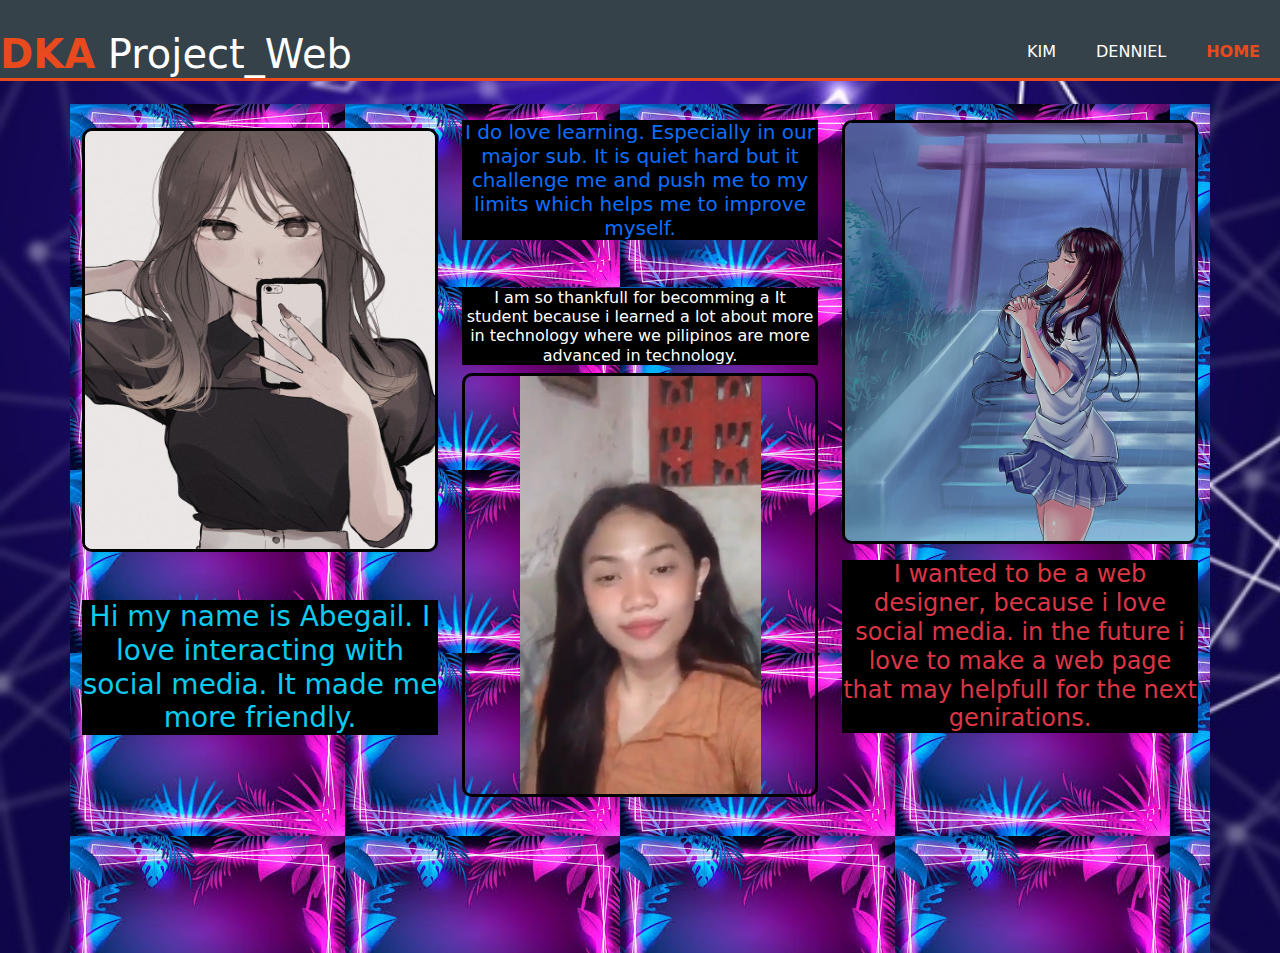
<file: aby.html>
<!DOCTYPE html>
<html lang="en">
<head>
    <meta charset="UTF-8">
    <title>Page title</title>
    <link rel="stylesheet" href="kim.css">
    <meta name="viewport" content="width=device-width, initial-scale=1">
    <link href="https://cdn.jsdelivr.net/npm/bootstrap@5.2.3/dist/css/bootstrap.min.css" rel="stylesheet">
    <script src="https://cdn.jsdelivr.net/npm/bootstrap@5.2.3/dist/js/bootstrap.bundle.min.js"></script>
</head>
<body>
    <header>
        
          <div id="branding">
            <h1><span class="highlight">DKA</span> Project_Web</h1>
          </div>
          <nav>
            <ul>
              <li><a href="kim.html">Kim</a></li>
              <li><a href="den.html">Denniel</a></li>
              <li class="current"><a href="index.html">Home</a></li> 
              
                        
            </ul>
          </nav>
        
      </header>
   <div class="container p-3">..</div>
   <div class="container mt-5">
    <div class="row ii row-cols-1 row-cols-lg-3 rows-cols-md-3">
        <div class="col">
          <br>
            <img src="img/ab.jpg" alt="" class="me" class="mt-5">
            <p class="text-info text-center h3 bg-black mt-5 kk">Hi my name is Abegail. I love interacting with social media. It made me more friendly.</p>
        </div>
        <div class="col">
            <p class="text-primary text-center h5 bg-black mt-3">I do love learning. Especially in our major sub. It is quiet hard but it challenge me and push me to my limits which helps me to improve myself.</p>
            <p class="text-white text-center h6 bg-black mt-5 kk">I am so thankfull for becomming a It student because i learned a lot about more in technology where we pilipinos are more advanced in technology.</p>                          
            <video src="mp4/aby.mp4" autoplay loop playsinline muted class="container-fluid gg">
              
        </div>
        <div class="col">
            <img src="img/ba.jpg" alt="" class="me mt-3">
            <p class="text-danger text-center h4 bg-black mt-3">I wanted to be a web designer, because i love social media. in the future i love to make a web page that may helpfull for the next genirations.</p>
        </div>
    </div>
    
  
</body>
</html>
</file>
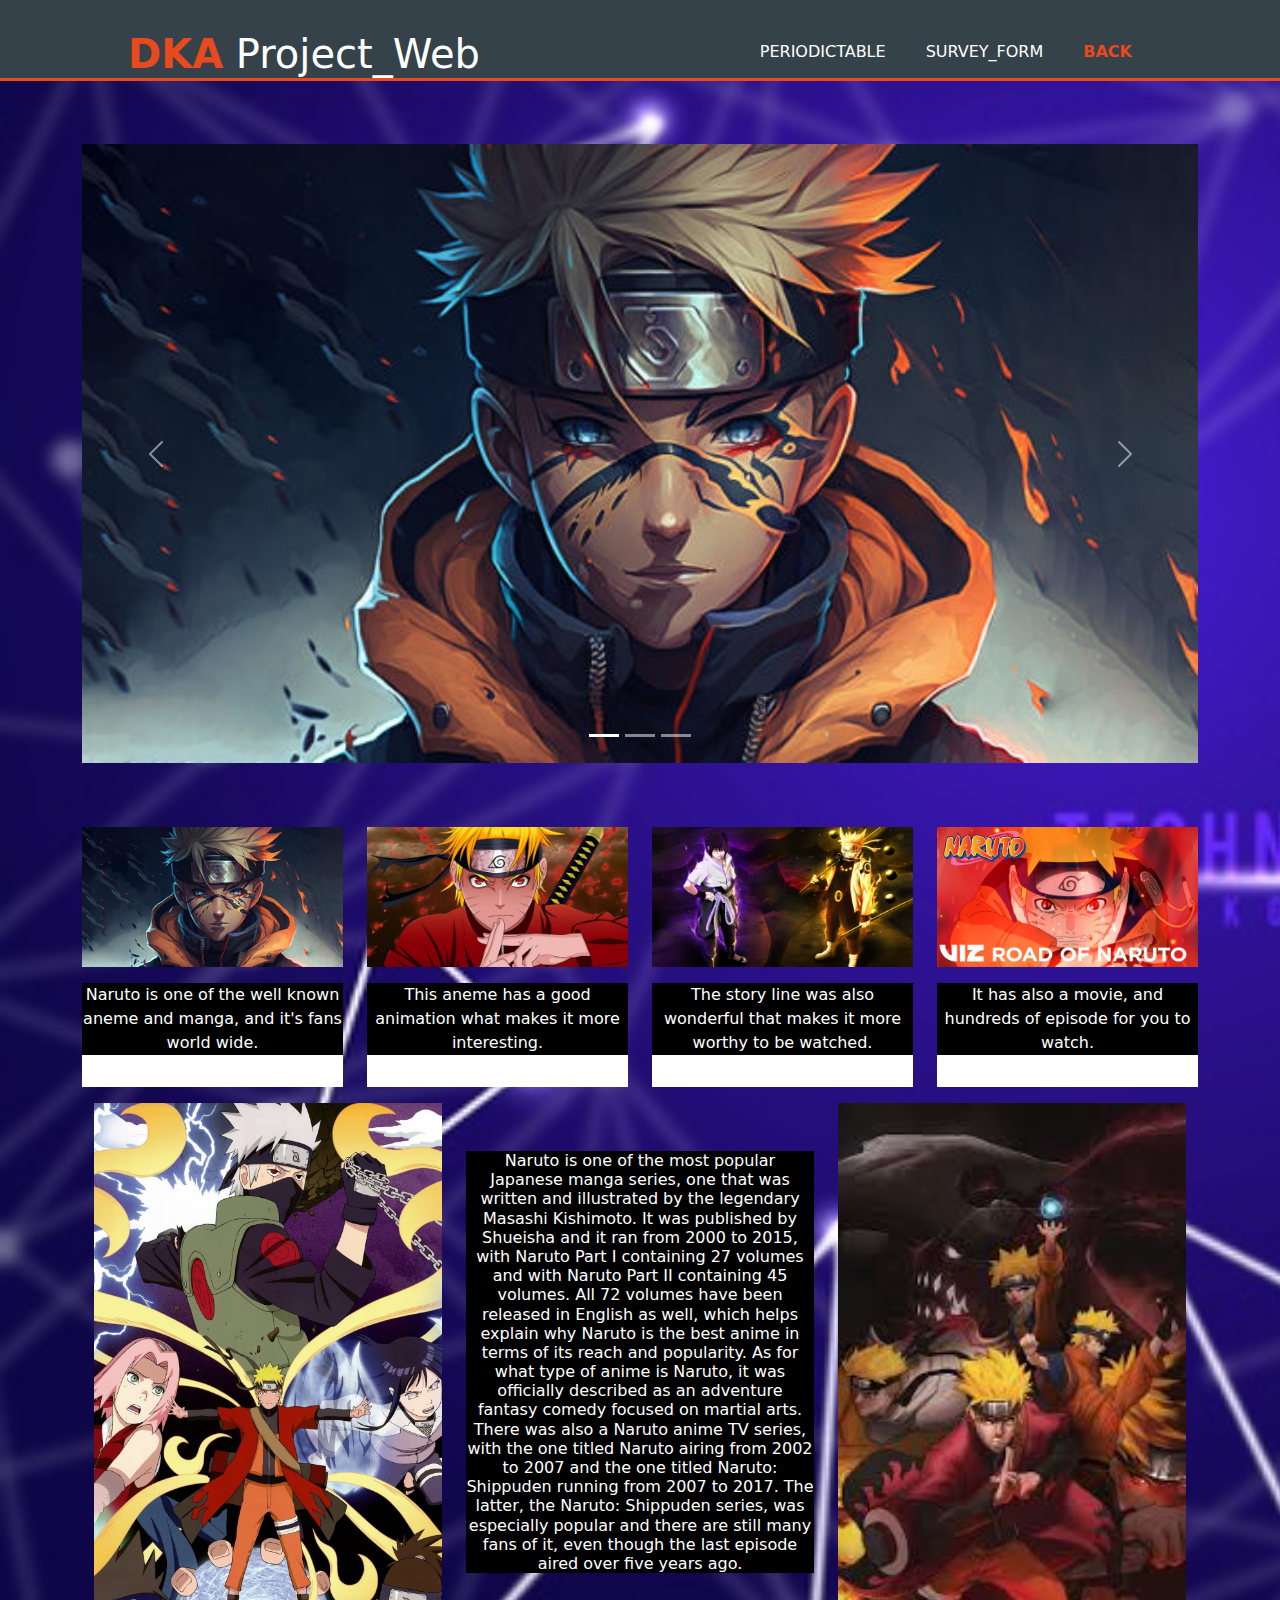
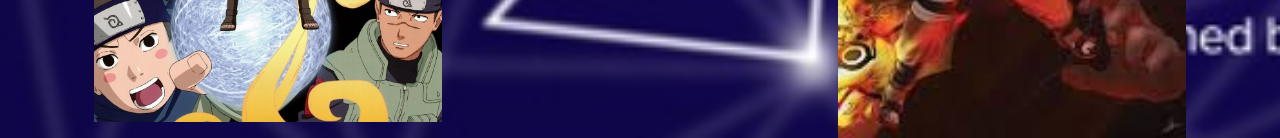
<file: boitsrap.html>
<!DOCTYPE html>
<html lang="en">
<head>
    <meta charset="UTF-8">
    <title>Page title</title>
    <meta name="viewport" content="width=device-width, initial-scale=1">
    <link rel="stylesheet" href="boot.css">
   
    <link href="https://cdn.jsdelivr.net/npm/bootstrap@5.2.3/dist/css/bootstrap.min.css" rel="stylesheet">
    <script src="https://cdn.jsdelivr.net/npm/bootstrap@5.2.3/dist/js/bootstrap.bundle.min.js"></script>
</head>
<body>
    <header>
        <div class="hed">
          <div id="branding">
            <h1><span class="highlight">DKA</span> Project_Web</h1>
          </div>
          <nav>
            <ul>             
              <li><a href="element.html">Periodictable</a></li>
              <li><a href="survey.html">SURVEY_FORM</a></li>
              <li class="current"><a href="index.html">BACK</a></li>
            </ul>
          </nav>
        </div>
      </header>
    <br><br><br><br><br><br>

    <div id="demo" class="container carousel slide" data-bs-ride="carousel">

        <!-- Indicators/dots -->
        <div class="carousel-indicators">
          <button type="button" data-bs-target="#demo" data-bs-slide-to="0" class="active"></button>
          <button type="button" data-bs-target="#demo" data-bs-slide-to="1"></button>
          <button type="button" data-bs-target="#demo" data-bs-slide-to="2"></button>
        </div>
      
        <!-- The slideshow/carousel -->
        <div class="carousel-inner">
          <div class="carousel-item active">
            <img src="img/nar.jpg" alt="Los Angeles" class="d-block w-100">
          </div>
          <div class="carousel-item">
            <img src="img/to.jpg" alt="Chicago" class="d-block w-100">
          </div>
          <div class="carousel-item">
            <img src="img/nato.jpg" alt="New York" class="d-block w-100">
          </div>
        </div>
      
        <!-- Left and right controls/icons -->
        <button class="carousel-control-prev" type="button" data-bs-target="#demo" data-bs-slide="prev">
          <span class="carousel-control-prev-icon"></span>
        </button>
        <button class="carousel-control-next" type="button" data-bs-target="#demo" data-bs-slide="next">
          <span class="carousel-control-next-icon"></span>
        </button>
      </div>
    
    
    
   
   <div class="container md-3">
       <div class="row row-cols-2 row-cols-lg-4 mt-5">
           <div class="col">
               <img src="img/nar.jpg" alt="love" class="img-fluid mt-3" style="height: 140px; width: 100%;">
                <div class="col bg-black text-white text-center mt-3">Naruto is one of the well known aneme and manga, and it's fans world wide.</div>              
                <p class="p-3 bg-white"></p>
           </div>
           <div class="col">
               <img src="img/to.jpg" alt="love" class="img-fluid mt-3" style="height: 140px; width: 100%;">
               <div class="col bg-black text-white text-center mt-3">This aneme has a good animation what makes it more interesting.</div>              
                <p class="p-3 bg-white"></p>
           </div>
           <div class="col">
               <img src="img/to.webp" alt="love" class="img-fluid mt-3" style="height: 140px; width: 100%;">
               <div class="col bg-black text-white text-center mt-3">The story line was also wonderful that makes it more worthy to be watched.</div>              
                <p class="p-3 bg-white"></p>
           </div>
           <div class="col">
               <img src="img/nato.jpg" alt="love" class="img-fluid mt-3" style="height: 140px; width: 100%;">
               <div class="col bg-black text-white text-center mt-3">It has also a movie, and hundreds of episode for you to watch.</div>              
                <p class="p-3 bg-white"></p>
           </div>
       </div>
       
       <div class="container">
        <div class="row row-cols-1 row-cols-lg-3 row-cols-md-3">
            <div class="col">
                <img src="img/wer.jpg" class="w-100 h-80">
            </div>
            <div class="col">
                <p class="h6 text-white bg-black text-center mt-5">Naruto is one of the most popular Japanese manga series, one that was written and illustrated by the legendary Masashi Kishimoto. It was published by Shueisha and it ran from 2000 to 2015, with Naruto Part I containing 27 volumes and with Naruto Part II containing 45 volumes. All 72 volumes have been released in English as well, which helps explain why Naruto is the best anime in terms of its reach and popularity.  

                    As for what type of anime is Naruto, it was officially described as an adventure fantasy comedy focused on martial arts. 
                    
                    There was also a Naruto anime TV series, with the one titled Naruto airing from 2002 to 2007 and the one titled Naruto: Shippuden running from 2007 to 2017. The latter, the Naruto: Shippuden series, was especially popular and there are still many fans of it, even though the last episode aired over five years ago.  </p>
            </div>
            <div class="col">
                <img src="img/wew.jfif" class="w-100 h-80">
            </div>
        </div>
       </div>
       
       
  
       
       
 
  
</body>
</html>
</file>
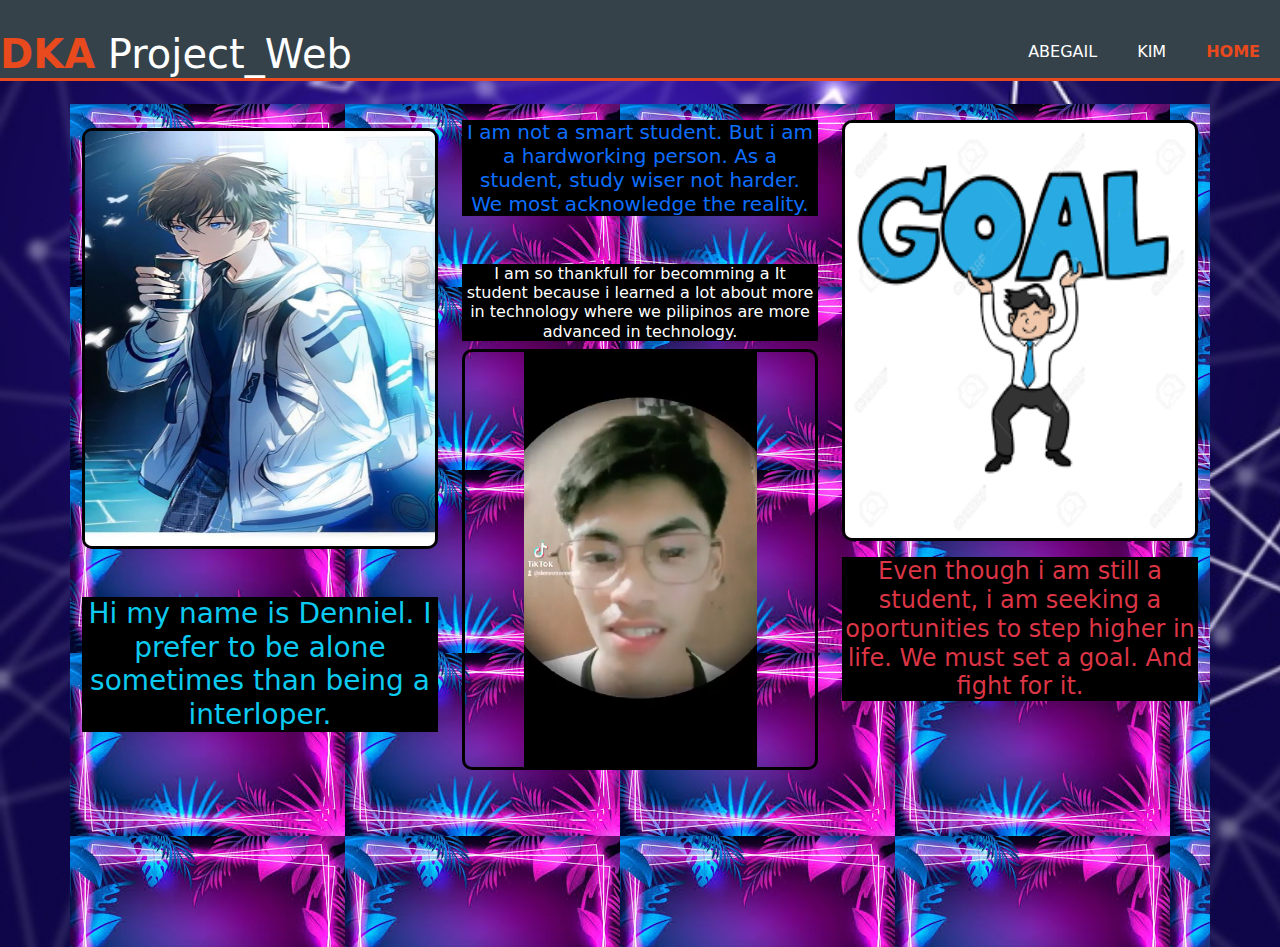
<file: den.html>
<!DOCTYPE html>
<html lang="en">
<head>
    <meta charset="UTF-8">
    <title>Page title</title>
    <link rel="stylesheet" href="kim.css">
    <meta name="viewport" content="width=device-width, initial-scale=1">
    <link href="https://cdn.jsdelivr.net/npm/bootstrap@5.2.3/dist/css/bootstrap.min.css" rel="stylesheet">
    <script src="https://cdn.jsdelivr.net/npm/bootstrap@5.2.3/dist/js/bootstrap.bundle.min.js"></script>
</head>
<body>
    <header>
        
          <div id="branding">
            <h1><span class="highlight">DKA</span> Project_Web</h1>
          </div>
          <nav>
            <ul>
              <li><a href="aby.html">Abegail</a></li>
              <li><a href="kim.html">Kim</a></li>
              <li class="current"><a href="index.html">Home</a></li> 
              
                        
            </ul>
          </nav>
        
      </header>
   <div class="container p-3">..</div>
   <div class="container mt-5">
    <div class="row ii row-cols-1 row-cols-lg-3">
        <div class="col">
          <br>
            <img src="img/dn.jpg" alt="" class="me" class="mt-5">
            <p class="text-info text-center h3 bg-black mt-5 kk">Hi my name is Denniel. I prefer to be alone sometimes than being a interloper.</p>
        </div>
        <div class="col">
            <p class="text-primary text-center h5 bg-black mt-3">I am not a smart student. But i am a hardworking person. As a student, study wiser not harder. We most acknowledge the reality.</p>
            <p class="text-white text-center h6 bg-black mt-5 kk">I am so thankfull for becomming a It student because i learned a lot about more in technology where we pilipinos are more advanced in technology.</p>                          
            <video src="mp4/den.mp4" autoplay loop playsinline muted class="container-fluid gg">
              
        </div>
        <div class="col">
            <img src="img/nd.png" alt="" class="me mt-3">
            <p class="text-danger text-center h4 bg-black mt-3">Even though i am still a student, i am seeking a oportunities to step higher in life. We must set a goal. And fight for it.</p>
        </div>
    </div>
    
  
</body>
</html>
</file>
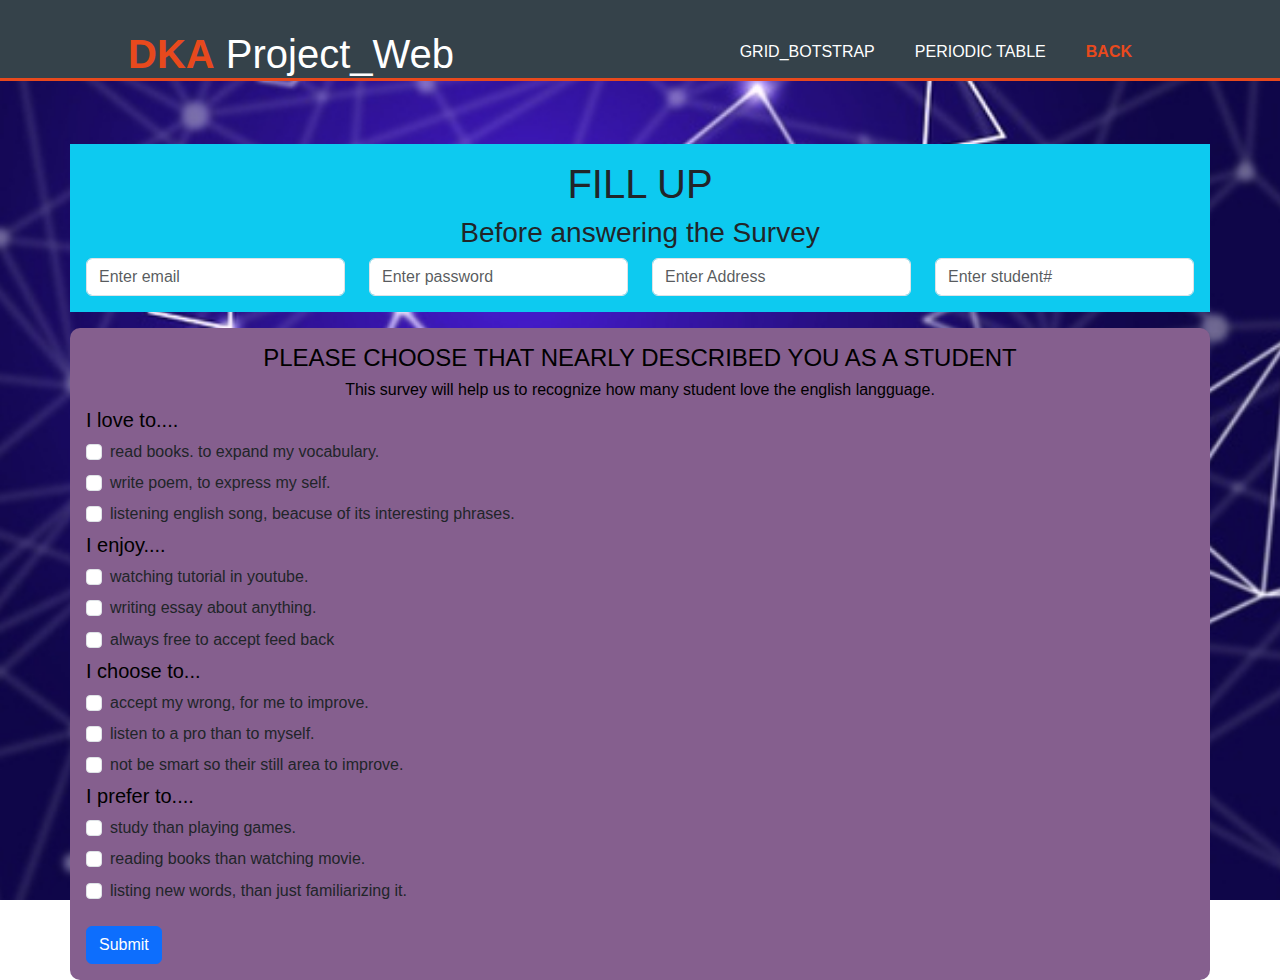
<file: survey.html>
<!DOCTYPE html>
<html lang="en">
<head>
    <meta charset="UTF-8">
    <title>Page title</title>
    <link rel="stylesheet" href="element.css">
    <meta name="viewport" content="width=device-width, initial-scale=1">
    <link href="https://cdn.jsdelivr.net/npm/bootstrap@5.2.3/dist/css/bootstrap.min.css" rel="stylesheet">
    <script src="https://cdn.jsdelivr.net/npm/bootstrap@5.2.3/dist/js/bootstrap.bundle.min.js"></script>
</head>
<body style="background-image: url('img/bc1.jpg'); background-size: cover;">
  <header>
    <div class="hed">
      <div id="branding">
        <h1><span class="highlight">DKA</span> Project_Web</h1>
      </div>
      <nav>
        <ul>             
          <li><a href="boitsrap.html">GRID_BOTSTRAP</a></li>
          <li><a href="element.html">PERIODIC TABLE</a></li>
          <li class="current"><a href="index.html">BACK</a></li>
        </ul>
      </nav>
    </div>
  </header>
  <br><br><br><br>


    <div class="container bg-info p-3 mt-5">
        <div class="text-center text-dark h1">FILL UP</div>
        <div class="text-center text-dark h3">Before answering the Survey</div>
        <form class="/action_page.php">
        <form>
            <div class="row row-cols-2 row-cols-lg-4">
              <div class="col">
                <input type="text" class="form-control" placeholder="Enter email" name="email">
              </div>
              <div class="col">
                <input type="password" class="form-control" placeholder="Enter password" name="pswd">
              </div>
              <div class="col">
                <input type="text" class="form-control" placeholder="Enter Address" name="Address">
              </div>
              <div class="col">
                <input type="text" class="form-control" placeholder="Enter student#" name="#">
              </div>
            </div>
          </form>
    </div>
    <div class="container mt-3 p-3" style="background-color: rgb(133, 95, 142); border-radius: 10px;">
        <div class="text-black text-center h4">PLEASE CHOOSE THAT NEARLY DESCRIBED YOU AS A STUDENT</div>
        <div class="text-black text-center h6">This survey will help us to recognize how many student love the english langguage.</div>
        <form action="/action_page.php">
          <div class="text-black h5">I love to....</div>
        <div class="form-check">
  <input class="form-check-input" type="checkbox" id="check1" name="option1" value="something">
  <label class="form-check-label h6">read books. to expand my vocabulary.</label>
</div>
        <div class="form-check">
  <input class="form-check-input" type="checkbox" id="check1" name="option1" value="something">
  <label class="form-check-label h6">write poem, to express my self.</label>
</div>
        <div class="form-check">
  <input class="form-check-input" type="checkbox" id="check1" name="option1" value="something">
  <label class="form-check-label h6">listening english song, beacuse of its interesting phrases.</label>
</div>
<div class="text-black h5">I enjoy....</div>
        <div class="form-check">
  <input class="form-check-input" type="checkbox" id="check1" name="option1" value="something">
  <label class="form-check-label h6">watching tutorial in youtube.</label>
</div>
        <div class="form-check">
  <input class="form-check-input" type="checkbox" id="check1" name="option1" value="something">
  <label class="form-check-label h6">writing essay about anything.</label>
</div>
        <div class="form-check">
  <input class="form-check-input" type="checkbox" id="check1" name="option1" value="something">
  <label class="form-check-label h6">always free to accept feed back</label>
</div>
<div class="text-black h5">I choose to...</div>
        <div class="form-check">
  <input class="form-check-input" type="checkbox" id="check1" name="option1" value="something">
  <label class="form-check-label h6">accept my wrong, for me to improve.</label>
</div>
        <div class="form-check">
  <input class="form-check-input" type="checkbox" id="check1" name="option1" value="something">
  <label class="form-check-label h6">listen to a pro than to myself.</label>
</div>
        <div class="form-check">
  <input class="form-check-input" type="checkbox" id="check1" name="option1" value="something">
  <label class="form-check-label h6">not be smart so their still area to improve.</label>
</div><div class="text-black h5">I prefer to....</div>
<div class="form-check">
<input class="form-check-input" type="checkbox" id="check1" name="option1" value="something">
<label class="form-check-label h6">study than playing games.</label>
</div>
<div class="form-check">
<input class="form-check-input" type="checkbox" id="check1" name="option1" value="something">
<label class="form-check-label h6">reading books than watching movie.</label>
</div>
<div class="form-check">
<input class="form-check-input" type="checkbox" id="check1" name="option1" value="something">
<label class="form-check-label h6">listing new words, than just familiarizing it.</label>
</div>

        <button type="submit" class="btn btn-primary mt-3">Submit</button>
      </form>
        

        
        
    </div>        
    

   
    
  
</body>
</html>
</file>
<file: kim.css>
.hed{
    width:80%;
    margin:auto;
    overflow:hidden;
  }
  
  ul{
    margin:0;
    padding:0;
  }
  
  .button_1{
    height:38px;
    background:#e8491d;
    border:0;
    padding-left: 20px;
    padding-right:20px;
    color:#ffffff;
  }
  
  .dark{
    padding:15px;
    background:#35424a;
    color:#ffffff;
    margin-top:10px;
    margin-bottom:10px;
  }
  
  /* Header **/
  header{
    background:#35424a;
    color:#ffffff;
    padding-top:30px;
    min-height:70px;
    border-bottom:#e8491d 3px solid;
    position: fixed;
    width: 100%;
    
    
  }
  
  header a{
    color:#ffffff;
    text-decoration:none;
    text-transform: uppercase;
    font-size:16px;
  }
  
  header li{
    float:left;
    display:inline;
    padding: 0 20px 0 20px;
  }
  
  header #branding{
    float:left;
  }
  
  header #branding h1{
    margin:0;
  }
  
  header nav{
    float:right;
    margin-top:10px;
  }
  
  header .highlight, header .current a{
    color:#e8491d;
    font-weight:bold;
  }
  
  header a:hover{
    color:#cccccc;
    font-weight:bold;
  }
.gg{    
    height: 50%;    
    width: 80%;
    border-radius: 10px;
    border: solid black;
}
body{
    background-image: url('img/bc1.jpg');
    background-size: cover;
    background-repeat: no-repeat;
    opacity: 100;
}
.me{    
    height: 50%;    
    width: 100%;
    border-radius: 10px;
    border: solid black;
    
}
.ii{
  background-image: url('img/bc2.jfif');
}
</file>
<file: boot.css>
.bts{
    height: 10%;
}
h1{
    color: black;
}
.hed{
    width:80%;
    margin:auto;
    overflow:hidden;
  }
  
  ul{
    margin:0;
    padding:0;
  }
  
  .button_1{
    height:38px;
    background:#e8491d;
    border:0;
    padding-left: 20px;
    padding-right:20px;
    color:#ffffff;
  }
  
  .dark{
    padding:15px;
    background:#35424a;
    color:#ffffff;
    margin-top:10px;
    margin-bottom:10px;
  }
  
  /* Header **/
  header{
    background:#35424a;
    color:#ffffff;
    padding-top:30px;
    min-height:70px;
    border-bottom:#e8491d 3px solid;
    position: fixed;
    width: 100%;
    top: 0;
    
    
  }
  
  header a{
    color:#ffffff;
    text-decoration:none;
    text-transform: uppercase;
    font-size:16px;
  }
  
  header li{
    float:left;
    display:inline;
    padding: 0 20px 0 20px;
  }
  
  header #branding{
    float:left;
  }
  
  header #branding h1{
    margin:0;
  }
  
  header nav{
    float:right;
    margin-top:10px;
  }
  
  header .highlight, header .current a{
    color:#e8491d;
    font-weight:bold;
  }
  
  header a:hover{
    color:#cccccc;
    font-weight:bold;
  }
  body{
    background-image: url('img/bc1.jpg');
    background-size: cover;
  }
</file>
<file: element.css>
body{
    background-position: center;
    background-repeat: no-repeat;
    background-size: cover;   
     background-image:linear-gradient(rgba(0,0,0,0.90), rgba(0,0,0,0.90));
    background-attachment: fixed;
    background-size: cover;
    margin:10;
}
.hed{
  width:80%;
  margin:auto;
  overflow:hidden;
}

ul{
  margin:0;
  padding:0;
}

.button_1{
  height:38px;
  background:#e8491d;
  border:0;
  padding-left: 20px;
  padding-right:20px;
  color:#ffffff;
}

.dark{
  padding:15px;
  background:#35424a;
  color:#ffffff;
  margin-top:10px;
  margin-bottom:10px;
}

/* Header **/
header{
  background:#35424a;
  color:#ffffff;
  padding-top:30px;
  min-height:70px;
  border-bottom:#e8491d 3px solid;
  position: fixed;
  width: 100%;
  top: 0;
  
  
}

header a{
  color:#ffffff;
  text-decoration:none;
  text-transform: uppercase;
  font-size:16px;
}

header li{
  float:left;
  display:inline;
  padding: 0 20px 0 20px;
}

header #branding{
  float:left;
}

header #branding h1{
  margin:0;
}

header nav{
  float:right;
  margin-top:10px;
}

header .highlight, header .current a{
  color:#e8491d;
  font-weight:bold;
}

header a:hover{
  color:#cccccc;
  font-weight:bold;
}

table, th, td{

    font-size: 25px;
  

}
table{
    margin-left: 40px;  
}
td{
    height: 20px;
    width: 20px;
    border-radius: 5px;
}
*{      
     scroll-behavior: smooth;
font-family: Arial, Helvetica, sans-serif;}
.red{
    border: 3px solid rgb(0, 165, 165);
    border-radius: 4px;
    color: white;
    padding: 10px;}
 .red:hover{
    background-color: rgb(0, 165, 165);
    border-radius: 4px;
    color: rgb(0, 0, 0);
    padding: 10px;
    transition: 0.4s;
    transform: scale(1.5); 
    cursor: pointer;
}


.blue{
    border: 3px solid rgb(0, 165, 165);
    border-radius: 4px;
    color: #000000;
    padding: 10px;}
    .blue:hover{
        background-color: rgb(0, 165, 165);
        border-radius: 4px;
        color: rgb(0, 0, 0);
        padding: 10px;
        transition: 0.4s;
        transform: scale(1.5); 
        cursor: pointer;
    }
    .pink{
        border: 3px solid rgb(141, 30, 91);
        border-radius: 4px;
        color: #000000;
        padding: 10px;}
     .pink:hover{
        background-color: rgb(141, 30, 91);
        border-radius: 4px;
        color: rgb(0, 0, 0);
        padding: 10px;
        transition: 0.4s;
        transform: scale(1.5); 
        cursor: pointer;
    }
    .dblue{
        border: 3px solid rgb(46, 34, 102);
        border-radius: 4px;
        color: #000000;
        padding: 10px;}
     .dblue:hover{
        background-color: rgb(46, 34, 102);
        border-radius: 4px;
        color: rgb(0, 0, 0);
        padding: 10px;
        transition: 0.4s;
        transform: scale(1.5); 
        cursor: pointer;
    }
    .orange{
        border: 3px solid rgb(199, 96, 11);
        border-radius: 4px;
        color: #000000;
        padding: 10px;}
     .orange:hover{
        background-color: rgb(199, 96, 11);
        border-radius: 4px;
        color: rgb(0, 0, 0);
        padding: 10px;
        transition: 0.4s;
        transform: scale(1.5); 
        cursor: pointer;
    }
    .yellow{
        border: 3px solid rgb(214, 236, 8);
        border-radius: 4px;
        color: #000000;
        padding: 10px;}
     .yellow:hover{
        background-color: rgb(214, 236, 8);
        border-radius: 4px;
        color: rgb(0, 0, 0);
        padding: 10px;
        transition: 0.4s;
        transform: scale(1.5); 
        cursor: pointer;
    }
    .violet{
        border: 3px solid rgb(155, 17, 219);
        border-radius: 4px;
        color: #000000;
        padding: 10px;}
     .violet:hover{
        background-color: rgb(155, 17, 219);
        border-radius: 4px;
        color: rgb(0, 0, 0);
        padding: 10px;
        transition: 0.4s;
        transform: scale(1.5); 
        cursor: pointer;
    }
    .dgreen{
        border: 3px solid rgb(12, 240, 88);
        border-radius: 4px;
        color: #000000;
        padding: 10px;}
     .dgreen:hover{
        background-color: rgb(12, 240, 88);
        border-radius: 4px;
        color: rgb(0, 0, 0);
        padding: 10px;
        transition: 0.4s;
        transform: scale(1.5); 
        cursor: pointer;
    }
    .sky{
        border: 3px solid rgb(49, 11, 187);
        border-radius: 4px;
        color: #000000;
        padding: 10px;}
     .sky:hover{
        background-color: rgb(49, 11, 187);
        border-radius: 4px;
        color: rgb(0, 0, 0);
        padding: 10px;
        transition: 0.4s;
        transform: scale(1.5); 
        cursor: pointer;
    }
    .dark{
        border: 3px solid rgb(94, 4, 49);
        border-radius: 4px;
        color: #000000;
        padding: 10px;}
     .dark:hover{
        background-color: rgb(94, 4, 49);
        border-radius: 4px;
        color: rgb(0, 0, 0);
        padding: 10px;
        transition: 0.4s;
        transform: scale(1.5); 
        cursor: pointer;
    }
    .dred{
        border: 3px solid rgb(189, 66, 8);
        border-radius: 4px;
        color: #000000;
        padding: 10px;}
     .dred:hover{
        background-color: rgb(189, 66, 8);
        border-radius: 4px;
        color: rgb(0, 0, 0);
        padding: 10px;
        transition: 0.4s;
        transform: scale(1.5); 
        cursor: pointer;
    }
    .gray{
        border: 3px solid rgb(122, 112, 107);
        border-radius: 4px;
        color: #000000;
        padding: 10px;}
     .gray:hover{
        background-color: rgb(122, 112, 107);
        border-radius: 4px;
        color: rgb(0, 0, 0);
        padding: 10px;
        transition: 0.4s;
        transform: scale(1.5); 
        cursor: pointer;
    }

    #myLabel{
        color: rgb(255, 126, 20);
        font-weight: 1000;
        font-size: 60px;
 }
 #myLabel1{
    color: rgb(255, 255, 255);
    font-weight: 500;
    font-size: 30px;
}
#myLabel2{
    color: rgb(253, 255, 255);
    font-weight: 500;
    font-size: 30px;
}
#myLabel3{
    color: rgb(255, 255, 255);
    font-weight: 500;
    font-size: 30px;
}



.image {
  width: 100%;
  height: 200px;
}

.images {
  overflow: hidden;
  top: 0;
  bottom: 0;
  left: 0;
  right: 0;
  width: 100%;
  height: 200px;
}
.images-inner {
  width: 500%;
  height: 500px;
  transition: all 800ms cubic-bezier(0.770, 0.000, 0.175, 1.000);
  transition-timing-function: cubic-bezier(0.770, 0.000, 0.175, 1.000);
}
.image-slide {
  width: 20%;
  float: left;
}


.image-slide,
.fake-radio,
.radio-btn {
  transition: all 0.5s ease-out;
}
.fake-radio {
  float: right;
}
#slide1:checked ~ .images .images-inner {
  margin-left: 0;
}
#slide2:checked ~ .images .images-inner {
  margin-left: -100%;
}
#slide3:checked ~ .images .images-inner {
  margin-left: -200%;
}
#slide1:checked ~ div .fake-radio .radio-btn:nth-child(1),
#slide2:checked ~ div .fake-radio .radio-btn:nth-child(2),
#slide3:checked ~ div .fake-radio .radio-btn:nth-child(3) {
  background: red;
}
.radio-btn {
  width: 9px;
  height: 9px;
  border-radius: 5px;
  background: gray;
  display: inline-block !important;
  margin: 0 1px;
  cursor: pointer;
}
#slide1:checked ~ .labels .label:nth-child(1),
#slide2:checked ~ .labels .label:nth-child(2),
#slide3:checked ~ .labels .label:nth-child(3) {
  opacity: 1;
}
.label {
  opacity: 0;
  position: absolute;
}
@keyframes bullet {
  0%, 33.32333333333334%	{
    background: red;
  }
  33.333333333333336%, 100% {
    background: gray;
  }
}


#play1:checked ~ div .fake-radio .radio-btn:nth-child(1) {
  animation: bullet 12300ms infinite -1000ms;
}

#play1:checked ~ div .fake-radio .radio-btn:nth-child(2) {
  animation: bullet 12300ms infinite 3100ms;	
}
#play1:checked ~ div .fake-radio .radio-btn:nth-child(3) {
  animation: bullet 12300ms infinite 7200ms;	
}
@keyframes slide {
  0%, 25.203252032520325%	{ margin-left: 0; }
  33.333333333333336%, 58.53658536585366%	{ margin-left: -100%; }
  66.66666666666667%, 91.869918699187%	{ margin-left: -200%; }
}
.st-slider > #play1:checked ~ .images .images-inner {
  animation: slide 12300ms infinite;	
}
@keyframes caption {
  0%, 33.32333333333334%	{
    opacity: 1;
  }
  33.333333333333336%, 100% {
    opacity: 0;
  }
}
#play1:checked ~ .labels .label:nth-child(1) {
  animation: caption 12300ms infinite -1000ms;
}
#play1:checked ~ .labels .label:nth-child(2) {
  animation: caption 12300ms infinite 3100ms;	
}
#play1:checked ~ .labels .label:nth-child(3) {
  animation: caption 12300ms infinite 7200ms;	
}
</file>
